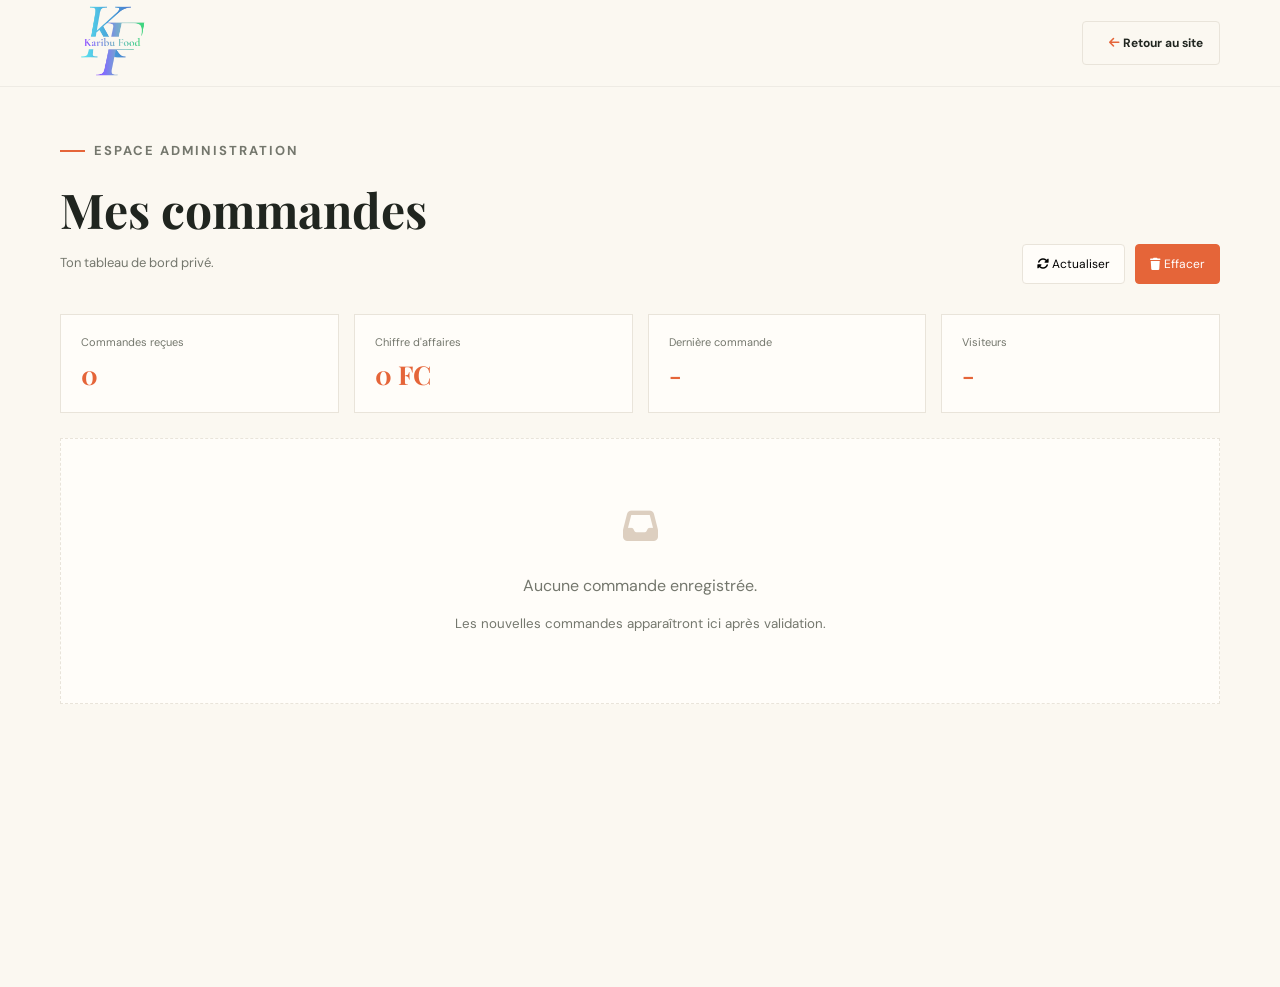
<file: admin.html>
<!DOCTYPE html>
<html lang="fr">
<head>
    <meta charset="UTF-8">
    <meta name="viewport" content="width=device-width, initial-scale=1.0">
    <title>KaribuFood | Commandes</title>
    <link rel="stylesheet" href="karibufood.css">
    <link rel="preconnect" href="https://fonts.googleapis.com">
    <link rel="preconnect" href="https://fonts.gstatic.com" crossorigin>
    <link href="https://fonts.googleapis.com/css2?family=DM+Sans:wght@400;500;600;700&family=Playfair+Display:wght@600;700;800&display=swap" rel="stylesheet">
    <link rel="stylesheet" href="https://cdnjs.cloudflare.com/ajax/libs/font-awesome/6.5.2/css/all.min.css">
    <style>
        .orders-page{min-height:100vh;padding:55px 0}.orders-header{display:flex;justify-content:space-between;align-items:end;margin-bottom:30px}.orders-header h1{font-family:'Playfair Display',serif;font-size:48px;margin:0}.orders-header p{color:var(--muted);font-size:13px}.orders-actions{display:flex;gap:10px}.orders-actions button{border:1px solid var(--line);background:var(--paper);padding:11px 14px;border-radius:4px;font-size:12px}.orders-actions button:last-child{background:var(--orange);border-color:var(--orange);color:#fff}.orders-summary{display:grid;grid-template-columns:repeat(3,1fr);gap:15px;margin-bottom:25px}.summary-card{background:var(--paper);border:1px solid var(--line);padding:20px}.summary-card small,.summary-card strong{display:block}.summary-card small{font-size:11px;color:var(--muted);margin-bottom:8px}.summary-card strong{font-family:'Playfair Display';font-size:26px;color:var(--orange)}.orders-list{display:grid;gap:15px}.order-card{background:var(--paper);border:1px solid var(--line);padding:20px}.order-top{display:flex;justify-content:space-between;gap:20px;border-bottom:1px solid var(--line);padding-bottom:15px}.order-top strong{font-size:14px}.order-top small{display:block;color:var(--muted);font-size:11px;margin-top:5px}.order-total{color:var(--orange);font-weight:700}.order-items{padding:15px 0;margin:0;list-style:none;color:var(--muted);font-size:12px;line-height:1.8}.order-status{font-size:10px;color:var(--green);background:#edf4e9;padding:5px 8px;border-radius:3px}.empty-orders{text-align:center;background:var(--paper);border:1px dashed var(--line);padding:70px 20px;color:var(--muted)}.empty-orders i{font-size:35px;color:#ddcfc0;margin-bottom:15px}@media(max-width:600px){.orders-header{display:block}.orders-header h1{font-size:38px}.orders-actions{margin-top:20px}.orders-summary{grid-template-columns:1fr}.order-top{display:block}.order-total{display:block;margin-top:12px}}
        .orders-summary{grid-template-columns:repeat(4,1fr)}
        @media(max-width:800px){.orders-summary{grid-template-columns:repeat(2,1fr)}}
    </style>
</head>
<body>
    <header class="site-header"><nav class="navbar container"><a class="brand" href="index.html"><img src="logo image/karibufood_logo_transparent.png" alt="KaribuFood"></a><a class="outline-button" href="index.html"><i class="fa-solid fa-arrow-left"></i> Retour au site</a></nav></header>
    <main class="orders-page container"><div class="orders-header"><div><p class="eyebrow"><span></span> Espace administration</p><h1>Mes commandes</h1><p>Ton tableau de bord privé.</p></div><div class="orders-actions"><button id="refreshOrders" type="button"><i class="fa-solid fa-rotate"></i> Actualiser</button><button id="clearOrders" type="button"><i class="fa-solid fa-trash"></i> Effacer</button></div></div><div class="orders-summary"><div class="summary-card"><small>Commandes reçues</small><strong id="ordersCount">0</strong></div><div class="summary-card"><small>Chiffre d'affaires</small><strong id="ordersRevenue">0 FC</strong></div><div class="summary-card"><small>Dernière commande</small><strong id="lastOrder">-</strong></div><div class="summary-card"><small>Visiteurs</small><strong id="visitorTotal">...</strong></div></div><section class="orders-list" id="ordersList"></section></main>
    <script src="karibufood-admin.js"></script>
</body>
</html>
</file>
<file: karibufood.css>
:root{--ink:#20251f;--muted:#74776d;--cream:#fbf8f1;--paper:#fffdf9;--orange:#e56539;--green:#455b3c;--line:#e9e4da;--soft:#faf7f2;--panel:#f4efe7}
 body.dark-theme{--ink:#f4f0e8;--muted:#b7b8ae;--cream:#1d211c;--paper:#272c25;--line:#3b4338;--soft:#30372e;--panel:#343b32}
 *{box-sizing:border-box}
 html{scroll-behavior:smooth}
 body{margin:0;background:var(--cream);color:var(--ink);font-family:'DM Sans',sans-serif}
 a{text-decoration:none;color:inherit}
 button{font:inherit;cursor:pointer}
 .container{width:min(1160px,calc(100% - 48px));margin:auto}
 .site-header{background:var(--cream);border-bottom:1px solid rgba(32,37,31,.06)}
 .navbar{height:86px;display:flex;align-items:center;justify-content:space-between}
 .brand img{width:130px;height:auto;display:block;filter:saturate(1.12) contrast(1.08)}
 .nav-links{display:flex;gap:36px;align-items:center;margin-left:auto;margin-right:44px}
 .nav-links a{font-size:14px;color:#75776e;transition:.2s}
 .nav-links a:hover,.nav-links a.active{color:var(--ink);font-weight:700}
 .theme-toggle{border:1px solid var(--line);background:var(--paper);border-radius:5px;padding:10px 12px;display:flex;align-items:center;gap:8px;color:var(--ink);font-size:12px;transition:.2s}
 .theme-toggle i{color:var(--orange);font-size:13px}
 .theme-toggle:hover{border-color:var(--orange);transform:translateY(-1px)}
 .cart-button{border:1px solid var(--line);background:var(--paper);border-radius:5px;padding:11px 15px;display:flex;align-items:center;gap:9px;color:var(--ink);font-size:13px}
 .cart-button i{color:var(--orange)}
 .cart-button b{background:var(--orange);color:#fff;border-radius:50%;font-size:10px;min-width:19px;height:19px;display:grid;place-items:center}
 .menu-toggle{display:none;border:0;background:none;font-size:21px}
 .hero{overflow:hidden;background:var(--cream);padding:76px 0 90px}
 .hero-grid{display:grid;grid-template-columns:1fr 1fr;align-items:center;gap:55px}
 .eyebrow{color:var(--orange);font-size:11px;text-transform:uppercase;letter-spacing:2px;font-weight:700;display:flex;align-items:center;gap:9px;margin:0 0 18px}
 .eyebrow span{width:25px;height:2px;background:var(--orange);display:inline-block}
 .hero h1,h2{font-family:'Playfair Display',serif;line-height:1.05;margin:0;color:var(--ink)}
 .hero h1{font-size:clamp(48px,5.2vw,75px);max-width:540px;letter-spacing:-2px}
 .hero h1 em,h2 em{font-style:normal;color:var(--orange)}
 .hero-text{color:var(--muted);font-size:16px;line-height:1.7;max-width:430px;margin:25px 0 31px}
 .hero-actions{display:flex;align-items:center;gap:27px}
 .primary-button{background:var(--orange);color:#fff;border:0;border-radius:4px;padding:15px 20px;font-size:13px;font-weight:700;display:inline-flex;align-items:center;gap:18px;box-shadow:0 9px 20px rgba(229,101,57,.18);transition:.2s}
 .primary-button:hover{background:#c9502a;transform:translateY(-2px)}
 .play-link{font-size:12px;font-weight:700;display:flex;align-items:center;gap:10px}
 .play-link span{color:var(--orange);border:1px solid #f0b39f;width:30px;height:30px;border-radius:50%;display:grid;place-items:center;font-size:9px}
 .hero-note{margin-top:45px;display:flex;align-items:center;gap:12px}
 .avatar-stack{display:flex}
 .avatar-stack span{width:29px;height:29px;border-radius:50%;border:2px solid var(--cream);background:var(--green);color:#fff;font-size:8px;display:grid;place-items:center;margin-right:-7px}
 .avatar-stack span:nth-child(2){background:#d49d6b}
 .avatar-stack span:nth-child(3){background:#8d6754}
 .hero-note p{font-size:10px;line-height:1.5;color:var(--muted);margin-left:8px}
 .hero-note strong{color:var(--ink);font-size:11px}
 .hero-visual{position:relative;height:430px;display:flex;justify-content:center;align-items:center}
 .hero-shape{position:absolute;background:#e9dec9;width:410px;height:410px;border-radius:50%;right:21px;top:5px}
 .hero-visual>img{width:390px;height:390px;border-radius:50%;object-fit:cover;position:relative;z-index:1;box-shadow:0 20px 40px rgba(59,44,29,.15)}
 .delivery-card,.rating-card{position:absolute;z-index:2;background:var(--paper);box-shadow:0 11px 30px rgba(40,36,26,.1);border-radius:5px}
 .delivery-card{bottom:18px;left:0;display:flex;align-items:center;gap:12px;padding:13px 15px}
 .delivery-card>i:first-child{background:#fcede7;color:var(--orange);border-radius:50%;width:32px;height:32px;display:grid;place-items:center}
 .delivery-card>i:last-child{color:#759c68;font-size:13px}
 .delivery-card strong,.delivery-card small{display:block}
 .delivery-card strong{font-size:11px}
 .delivery-card small{font-size:9px;color:var(--muted);margin-top:3px}
 .rating-card{right:0;top:68px;padding:12px 15px;text-align:center}
 .rating-card strong,.rating-card span,.rating-card small{display:block}
 .rating-card strong{font-family:'Playfair Display';font-size:21px}
 .rating-card span{color:#e59a3d;font-size:10px;letter-spacing:2px}
 .rating-card small{color:var(--muted);font-size:9px;margin-top:3px}
 .menu-section{padding:75px 0 100px}
 .section-heading{display:flex;justify-content:space-between;align-items:end;margin-bottom:38px}
 .section-heading h2,.story h2{font-size:42px}
 .menu-collections{display:grid;grid-template-columns:repeat(2,1fr);gap:18px;margin-bottom:34px}
 .collection-card{height:245px;position:relative;overflow:hidden;background:var(--green);color:#fff}
 .collection-card img{width:100%;height:100%;object-fit:cover;opacity:.62;transition:.4s}
 .collection-card:hover img{transform:scale(1.06);opacity:.5}
 .collection-card>div{position:absolute;inset:0;padding:25px;display:flex;flex-direction:column;align-items:flex-start;justify-content:flex-end;background:linear-gradient(0deg,rgba(20,29,18,.78),transparent 70%)}
 .collection-card p{font-size:10px;text-transform:uppercase;letter-spacing:2px;color:#f4b08e;margin:0 0 8px;font-weight:700}
 .collection-card h3{font-family:'Playfair Display';font-size:25px;margin:0 0 15px}
 .collection-button{border:1px solid rgba(255,255,255,.55);background:transparent;color:#fff;padding:9px 13px;border-radius:3px;font-size:11px;font-weight:700}
 .collection-button:hover{background:#fff;color:var(--ink)}
 .outline-button{border:1px solid var(--line);padding:13px 16px;border-radius:4px;font-size:12px;font-weight:700}
 .outline-button i,.text-link i{color:var(--orange);margin-left:10px}
 .categories{display:flex;gap:10px;margin-bottom:30px;overflow:auto;padding-bottom:3px}
 .category{white-space:nowrap;border:1px solid var(--line);background:transparent;color:var(--muted);padding:11px 16px;border-radius:4px;font-size:12px}
 .category i{margin-right:7px}
 .category.active,.category:hover{background:var(--green);border-color:var(--green);color:#fff}
 .food-grid{display:grid;grid-template-columns:repeat(4,1fr);gap:18px}
 .food-card{background:var(--paper);border:1px solid #f0ebe1;padding-bottom:18px}
 .food-image{height:205px;position:relative;overflow:hidden}
 .food-image img{width:100%;height:100%;object-fit:cover;transition:.4s;cursor:pointer}
 .food-card[data-accompagnements] .food-image::after{content:'Voir les accompagnements';position:absolute;left:12px;bottom:12px;background:rgba(28,31,24,.8);color:#fff;padding:6px 8px;border-radius:3px;font-size:9px;pointer-events:none}
 .food-card:hover .food-image img{transform:scale(1.06)}
 .food-image span{position:absolute;top:12px;left:12px;background:var(--orange);color:#fff;padding:5px 8px;border-radius:2px;font-size:9px;text-transform:uppercase;font-weight:700;letter-spacing:.5px}
 .food-image .new{background:var(--green)}
 .quick-add{position:absolute;right:12px;bottom:12px;background:#fff;color:var(--orange);border:0;width:32px;height:32px;border-radius:50%;box-shadow:0 4px 12px rgba(0,0,0,.15);transition:.2s}
 .quick-add:hover{background:var(--orange);color:#fff}
 .food-info{padding:16px 16px 0;display:flex;justify-content:space-between;gap:8px;position:relative}
 .food-info::before{content:'Fait maison';display:inline-block;position:absolute;top:0;left:16px;color:var(--green);font-size:9px;font-weight:700;text-transform:uppercase;letter-spacing:.7px}
 .food-info>div{padding-top:13px}
 .food-info h3{font-family:'Playfair Display';font-size:17px;margin:0 0 6px}
 .food-info p{font-size:10px;color:var(--muted);line-height:1.4;margin:0;max-width:155px}
 .food-info>strong{color:var(--orange);font-size:13px;white-space:nowrap}
 .accompaniment-view{margin-top:4px}
 .accompaniment-heading{border-top:1px solid var(--line);padding-top:24px;margin-bottom:18px}
 .accompaniment-heading h3{font-family:'Playfair Display';font-size:28px;margin:6px 0}
 .accompaniment-heading>p:not(.eyebrow){color:var(--muted);font-size:12px;margin:0}
 .accompaniment-grid{display:grid;grid-template-columns:repeat(3,1fr);gap:14px}
 .accompaniment-card{border:1px solid var(--line);background:#faf7f2;padding:18px}
 .accompaniment-card h4{font-family:'Playfair Display';font-size:18px;margin:0 0 12px;color:var(--ink)}
 .accompaniment-card ul{list-style:none;padding:0;margin:0;display:grid;gap:7px}
 .accompaniment-card li{font-size:12px;color:var(--muted);display:flex;align-items:center;gap:8px}
 .accompaniment-card li::before{content:'\f00c';font-family:'Font Awesome 6 Free';font-weight:900;color:var(--orange);font-size:10px}
 .story{background:#efe8dc;padding:80px 0}
 .story-grid{display:grid;grid-template-columns:1fr 1fr;gap:80px;align-items:center}
 .story-image{position:relative;background:#e5e1dc;display:flex;justify-content:center;overflow:hidden}
 .story-image img{width:100%;height:330px;object-fit:contain;object-position:center top;display:block}
 .story-image span{position:absolute;bottom:-15px;right:25px;background:var(--orange);color:#fff;padding:12px 18px;font-size:11px;font-weight:700}
 .story-copy>p:not(.eyebrow){font-size:14px;color:var(--muted);line-height:1.8;max-width:430px;margin:25px 0}
 .text-link{font-size:12px;font-weight:700;border-bottom:1px solid #d9cdbd;padding-bottom:7px}
 .restaurant-info{background:var(--green);color:#fff;padding:70px 0}
 .info-grid{display:grid;grid-template-columns:.8fr 1.2fr;gap:70px;align-items:center}
 .restaurant-info h2{color:#fff;font-size:42px}
 .info-options{display:grid;grid-template-columns:repeat(3,1fr);gap:12px}
 .info-option{border:1px solid rgba(255,255,255,.2);padding:18px 14px;min-height:145px}
 .info-option>i{color:#f3a079;font-size:20px;margin-bottom:20px}
 .info-option strong{display:block;font-size:12px}
 .info-option p{font-size:11px;line-height:1.6;color:#d4dbce;margin:8px 0 0}
 footer{background:var(--green);color:#fff;padding:31px 0}
 .footer-inner{display:flex;align-items:center;gap:27px}
 .footer-inner strong{font-family:'Playfair Display';font-size:22px}
 .footer-inner strong span{color:#f3a079}
 .footer-inner p,.footer-inner small,.footer-email{font-size:11px;color:#c9d0c1}
 .footer-email:hover,.footer-whatsapp:hover{color:#fff}
 .footer-email i,.footer-whatsapp i{margin-right:6px}
 .footer-email i{color:#f3a079}
 .footer-whatsapp i{color:#78c98a}
 .footer-whatsapp{font-size:11px;color:#c9d0c1}
 .footer-inner small{margin-left:auto}
 .cart-drawer{position:fixed;z-index:10;right:0;top:0;height:100vh;width:min(410px,100%);background:var(--paper);padding:30px;transform:translateX(105%);transition:.3s;box-shadow:-10px 0 30px rgba(0,0,0,.1);display:flex;flex-direction:column}
 .cart-drawer.open{transform:translateX(0)}
 .drawer-head{display:flex;justify-content:space-between;align-items:start;border-bottom:1px solid var(--line);padding-bottom:22px}
 .drawer-head h2{font-size:31px}
 .drawer-head .eyebrow{margin-bottom:7px}
 .drawer-head button{border:0;background:transparent;font-size:20px;color:var(--muted)}
 .cart-items{flex:1;padding:20px 0;overflow:auto}
 .empty-cart{text-align:center;color:var(--muted);padding-top:100px}
 .empty-cart i{font-size:35px;color:#ddcfc0;margin-bottom:18px}
 .empty-cart p{color:var(--ink);font-weight:700;margin:0 0 5px}
 .empty-cart small{font-size:11px}
 .cart-item{display:flex;align-items:center;justify-content:space-between;border-bottom:1px solid var(--line);padding:15px 0}
 .cart-item strong,.cart-item small{display:block}
 .cart-item strong{font-size:13px}
 .cart-item small{font-size:11px;color:var(--orange);margin-top:5px}
 .cart-item button{border:0;background:none;color:#a8a59d}
 .cart-footer{border-top:1px solid var(--line);padding-top:20px}
 .total-row{display:flex;justify-content:space-between;margin-bottom:18px;font-size:14px}
 .total-row strong{font-size:18px}
 .checkout{width:100%;justify-content:center}
 .overlay{position:fixed;z-index:9;inset:0;background:rgba(28,31,24,.45);opacity:0;pointer-events:none;transition:.3s}
 .overlay.visible{opacity:1;pointer-events:auto}
 .dish-modal{position:fixed;inset:0;z-index:20;background:rgba(28,31,24,.58);display:grid;place-items:center;padding:20px;opacity:0;pointer-events:none;transition:.25s}
 .dish-modal.open{opacity:1;pointer-events:auto}
 .dish-modal-box{position:relative;width:min(440px,100%);background:var(--paper);padding:24px 24px 18px;border-radius:8px;box-shadow:0 20px 60px rgba(0,0,0,.24)}
 .dish-modal-close{position:absolute;top:16px;right:16px;border:0;background:transparent;color:var(--muted);font-size:20px}
 .dish-modal-head{padding-right:30px;border-bottom:1px solid var(--line);padding-bottom:14px;margin-bottom:12px}
 .dish-modal-head h2{font-size:28px;margin:0}
 .dish-modal-list{border:0;padding:0;margin:0 0 18px;display:grid;gap:8px}
 .dish-modal-list legend{font-size:12px;color:var(--muted);margin-bottom:4px}
 .dish-choice{display:flex;align-items:center;gap:10px;color:var(--ink);font-size:14px;padding:10px;border:1px solid var(--line);border-radius:6px;background:#faf7f2;cursor:pointer}
 .dish-choice:has(input:checked){border-color:var(--orange);background:#fff8f4}
 .dish-choice input{accent-color:var(--orange);width:16px;height:16px}
 .dish-modal-empty{color:var(--muted);font-size:13px}
 .dish-modal-add{width:100%;justify-content:center}
 [hidden]{display:none!important}
@media(max-width:800px){.container{width:min(100% - 32px,560px)}.navbar{height:72px}.brand img{width:108px;height:auto}.nav-links{display:none;position:absolute;z-index:5;left:16px;right:16px;top:65px;background:var(--paper);padding:20px;box-shadow:0 8px 22px #0001;flex-direction:column;align-items:flex-start;margin:0}.nav-links.open{display:flex}.menu-toggle{display:block;margin-left:12px}.theme-toggle{margin-left:auto;padding:9px 10px}.theme-toggle span{display:none}.cart-button{margin-left:10px;padding:9px 10px}.cart-button span{display:none}.hero{padding:52px 0 60px}.hero-grid{grid-template-columns:1fr;gap:35px}.hero h1{font-size:50px}.hero-visual{height:350px}.hero-shape{width:300px;height:300px;right:50%;transform:translateX(50%)}.hero-visual>img{width:285px;height:285px}.delivery-card{left:0;bottom:8px}.rating-card{right:0;top:25px}.menu-section{padding:55px 0 70px}.section-heading{align-items:start;gap:20px;flex-direction:column}.section-heading h2,.story h2{font-size:36px}.food-grid{grid-template-columns:repeat(2,1fr);gap:12px}.food-image{height:170px}.food-info{display:block}.food-info>strong{display:block;margin-top:10px}.story{padding:60px 0}.story-grid{grid-template-columns:1fr;gap:45px}.story-image img{height:280px}.footer-inner{display:block}.footer-inner p{margin:10px 0}.footer-inner small{display:block;margin:20px 0 0}}
@media(max-width:430px){.food-grid{grid-template-columns:1fr 1fr}.food-image{height:135px}.food-info h3{font-size:15px}.hero-actions{align-items:flex-start;flex-direction:column;gap:18px}}
.payment-modal{position:fixed;inset:0;z-index:20;background:rgba(28,31,24,.58);display:grid;place-items:center;padding:20px;opacity:0;pointer-events:none;transition:.25s}.payment-modal.open{opacity:1;pointer-events:auto}.payment-box{width:min(520px,100%);max-height:92vh;overflow:auto;background:var(--paper);padding:30px;border-radius:6px;box-shadow:0 20px 60px #0003;transform:translateY(15px);transition:.25s}.payment-modal.open .payment-box{transform:translateY(0)}.payment-head{display:flex;justify-content:space-between;align-items:start;border-bottom:1px solid var(--line);padding-bottom:20px}.payment-head h2{font-size:30px}.payment-head .eyebrow{margin-bottom:8px}.payment-head button{border:0;background:transparent;color:var(--muted);font-size:19px}.payment-total{display:flex;justify-content:space-between;align-items:center;background:#f4efe7;margin:20px 0;padding:15px 17px;border-radius:4px;font-size:13px}.payment-total strong{font-family:'Playfair Display';font-size:22px;color:var(--orange)}.payment-methods{display:grid;grid-template-columns:repeat(3,1fr);gap:8px;margin-bottom:20px}.payment-method{position:relative;border:1px solid var(--line);background:transparent;border-radius:4px;padding:12px 8px;text-align:left;color:var(--muted);display:flex;align-items:center;gap:8px}.payment-method>i:first-child{font-size:17px;color:var(--orange)}.payment-method span{font-size:10px;font-weight:700}.payment-method small{display:block;font-size:8px;font-weight:400;margin-top:3px}.payment-method>i:last-child{display:none;position:absolute;right:7px;top:7px;color:var(--green);font-size:10px}.payment-method.active{border-color:var(--orange);background:#fff8f4;color:var(--ink)}.payment-method.active>i:last-child{display:block}.payment-box label{display:block;color:var(--ink);font-size:11px;font-weight:700;margin-bottom:13px}.payment-box input{display:block;width:100%;border:1px solid var(--line);border-radius:3px;background:#fff;padding:12px;margin-top:7px;outline:0;font:inherit;font-size:12px;color:var(--ink)}.payment-box input:focus{border-color:var(--orange);box-shadow:0 0 0 3px #e5653918}.form-row{display:grid;grid-template-columns:1fr 1fr;gap:12px}.mobile-fields{display:none}.payment-submit{width:100%;justify-content:center;margin-top:5px}.secure-note{text-align:center;color:var(--muted);font-size:10px;margin:14px 0 0}.secure-note i{color:#759c68;margin-right:5px}.payment-success{display:none;text-align:center;padding:36px 15px 12px}.payment-success.visible{display:block}.payment-success>i{font-size:47px;color:#759c68}.payment-success h3{font-family:'Playfair Display';font-size:25px;margin:17px 0 8px}.payment-success p{font-size:12px;color:var(--muted);line-height:1.6;margin:0 auto 22px;max-width:300px}.payment-success .primary-button{margin:auto}
@media(max-width:520px){.payment-box{padding:22px}.payment-methods{grid-template-columns:1fr}.payment-method{padding:10px 12px}.payment-method>i:last-child{right:12px}.payment-head h2{font-size:25px}}
.mobile-fields:not([hidden]){display:block}
@media(max-width:600px){.menu-collections{grid-template-columns:1fr}.collection-card{height:220px}.info-grid{grid-template-columns:1fr;gap:35px}.restaurant-info h2{font-size:36px}.info-options{grid-template-columns:1fr}.info-option{min-height:auto}.accompaniment-grid{grid-template-columns:1fr}}

body.dark-theme .food-card,
body.dark-theme .accompaniment-card,
body.dark-theme .dish-choice{background:var(--soft);border-color:var(--line)}
body.dark-theme .story{background:#282e27}
body.dark-theme .story-image{background:#343a32}
body.dark-theme .payment-total{background:var(--panel)}
body.dark-theme .payment-method.active{background:var(--panel)}
</file>
